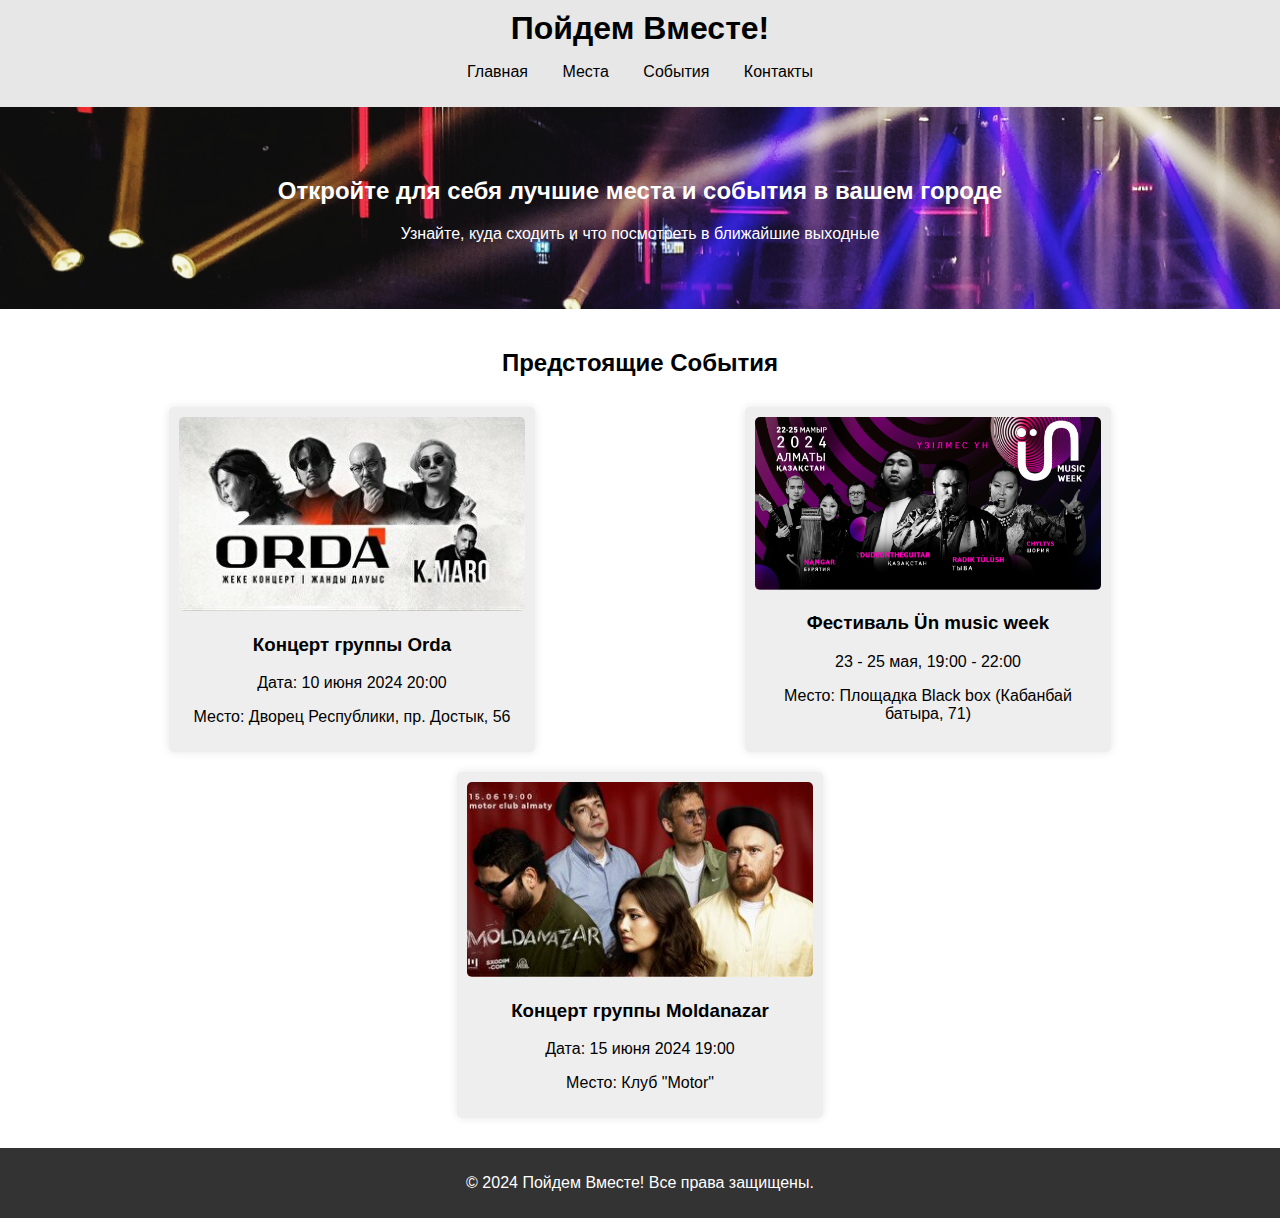
<file: index.html>
<!DOCTYPE html>
<html lang="en">
<head>
    <meta charset="UTF-8">
    <meta name="viewport" content="width=device-width, initial-scale=1.0">
    <title>Сходим</title>
    <link rel="stylesheet" href="style.css">
</head>
<body>
    <header>
        <div class="container">
            <h1>Пойдем Вместе!</h1>
            <nav>
                <ul>
                    <li><a href="#">Главная</a></li>
                    <li><a href="#">Места</a></li>
                    <li><a href="#">События</a></li>
                    <li><a href="#">Контакты</a></li>
                </ul>
            </nav>
        </div>
    </header>

    <main>
        <section class="hero">
            <div class="container4">
                <h2>Откройте для себя лучшие места и события в вашем городе</h2>
                <p>Узнайте, куда сходить и что посмотреть в ближайшие выходные</p>
            </div>
        </section>
        <style>
            .hero {
                background: url(img/bradcam_1.png);
            }
        </style>
        <section class="events">
            <div class="container">
                <h2>Предстоящие События</h2>
                <div class="event-list">
                    <div class="event">
                        <a href="event1.html"><img src="img/1.jpg" alt="Event 1"></a>
                        <h3>Концерт группы Orda</h3>
                        <p>Дата: 10 июня 2024 20:00</p>
                        <p>Место: Дворец Республики, пр. Достык, 56</p>
                    </div>
                    <div class="event">
                        <a href="event2.html"><img src="img/2.jpg" alt="Event 2"></a>
                        <h3>Фестиваль Ün music week</h3>
                        <p>23 - 25 мая, 19:00 - 22:00</p>
                        <p>Место: Площадка Black box (Кабанбай батыра, 71)</p>
                    </div>
                    <div class="event">
                        <a href="event3.html"><img src="img/3.jpg" alt="Event 3"></a>
                        <h3>Концерт группы Moldanazar</h3>
                        <p>Дата: 15 июня 2024 19:00</p>
                        <p>Место: Клуб "Motor"</p>
                    </div>
                </div>
            </div>
        </section>
    </main>

    <footer>
        <div class="container">
            <p>&copy; 2024 Пойдем Вместе! Все права защищены.</p>
        </div>
    </footer>

    <script src="script.js"></script>
</body>
</html>
</file>
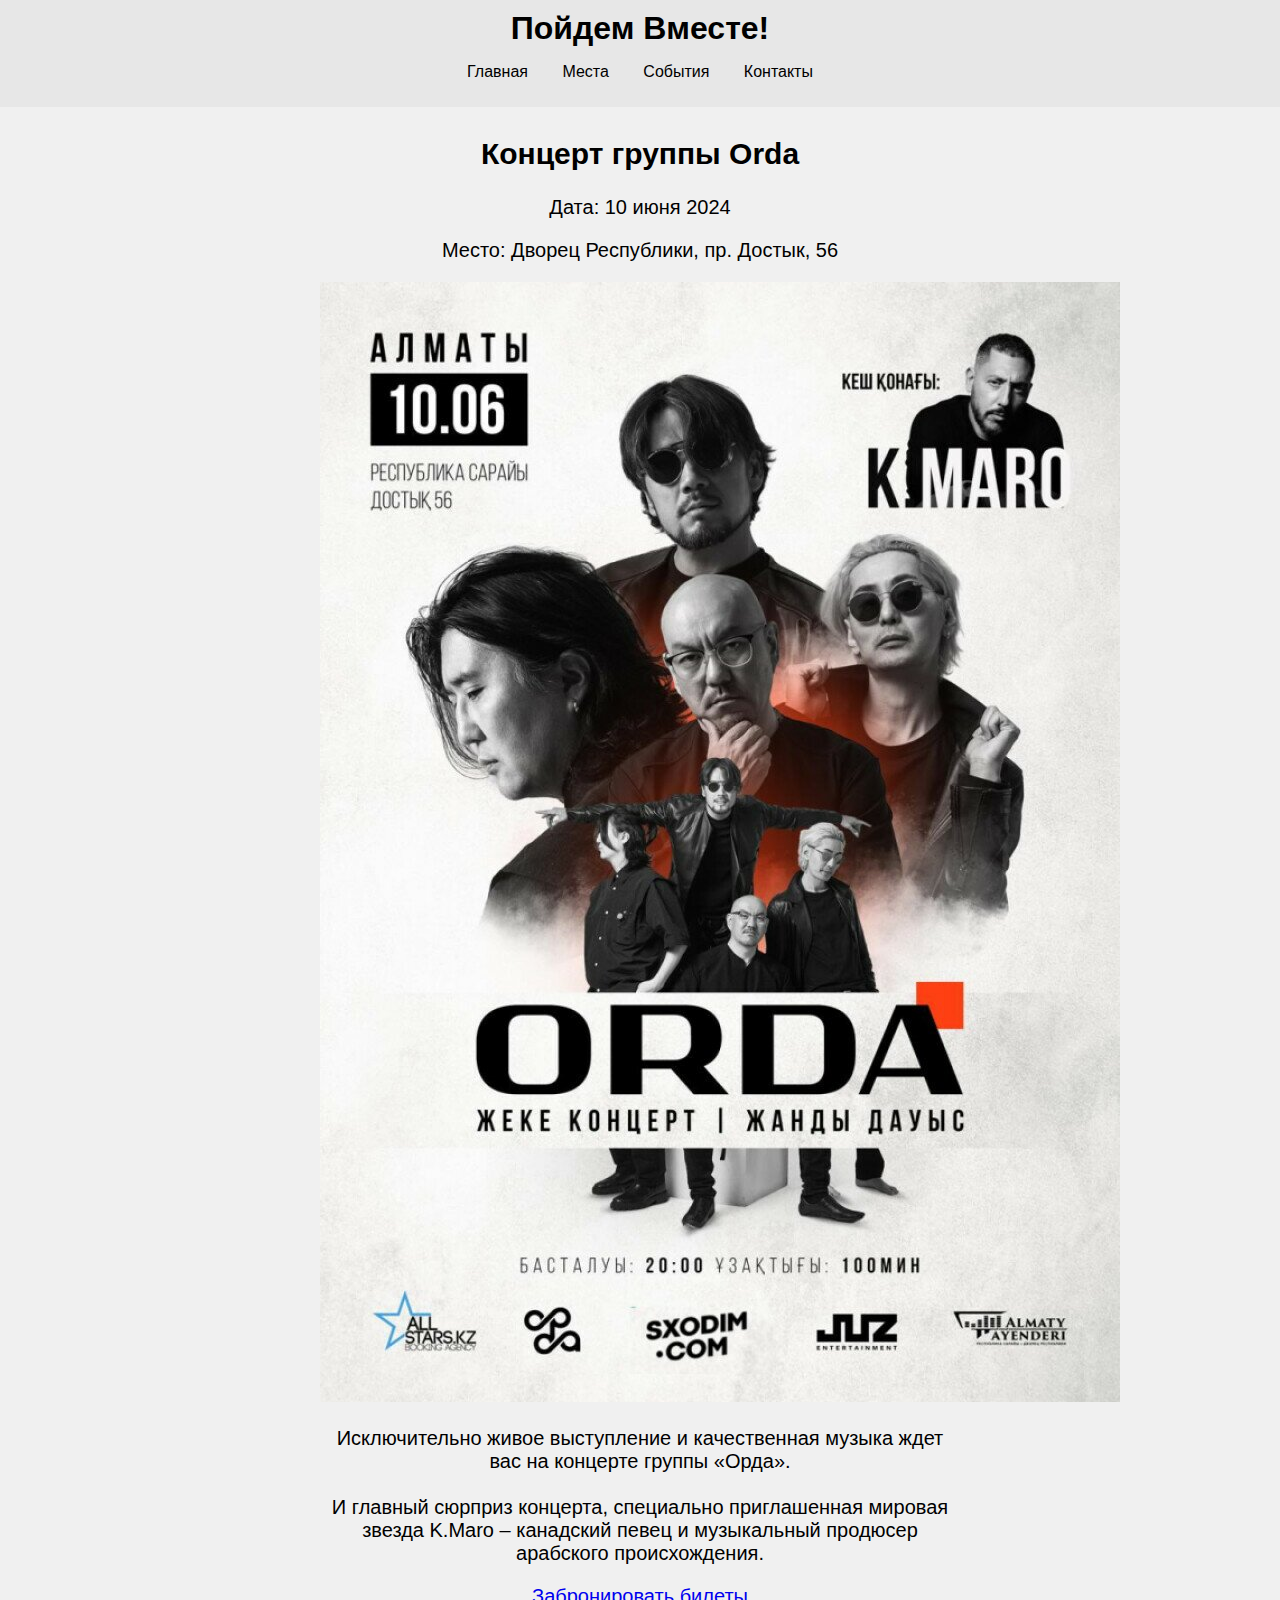
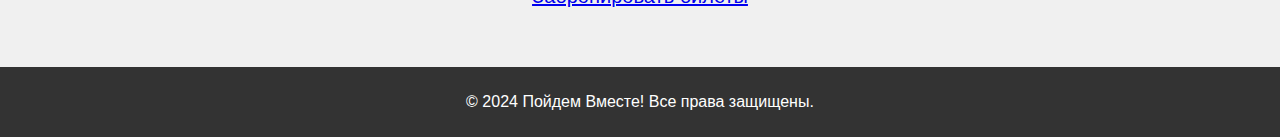
<file: event1.html>
<!DOCTYPE html>
<html lang="en">
<head>
    <meta charset="UTF-8">
    <meta name="viewport" content="width=device-width, initial-scale=1.0">
    <title>Концерт группы Orda</title>
    <link rel="stylesheet" href="style.css">
</head>
<body>
    <header>
        <div class="container">
            <h1>Пойдем Вместе!</h1>
            <nav>
                <ul>
                    <li><a href="index.html">Главная</a></li>
                    <li><a href="#">Места</a></li>
                    <li><a href="#">События</a></li>
                    <li><a href="#">Контакты</a></li>
                </ul>
            </nav>
        </div>
    </header>

    <main>
        <section class="event-details">
            <div class="container2">
                <h2>Концерт группы Orda</h2>
                <p>Дата: 10 июня 2024</p>
                <p>Место: Дворец Республики, пр. Достык, 56</p>
                <img src="img/11.jpg" alt="Концерт группы Orda">
                <p>Исключительно живое выступление и качественная музыка ждет вас на концерте группы «Орда».<br><br>И главный сюрприз концерта, специально приглашенная мировая звезда K.Maro – канадский певец и музыкальный продюсер арабского происхождения.</p>
                <a href="event1form.html" class="btn">Забронировать билеты</a>
            </div>
        </section>
    </main>
    <br>
    <br>
    <br>
        <style>
            .container2 {
                text-align: center;
                width: 50%;
                font-size: 20px;
                padding: 5px;
                margin: 0px auto;
            }
        </style>
    <footer>
        <div class="container">
            <p>&copy; 2024 Пойдем Вместе! Все права защищены.</p>
        </div>
    </footer>
</body>
</html>
</file>
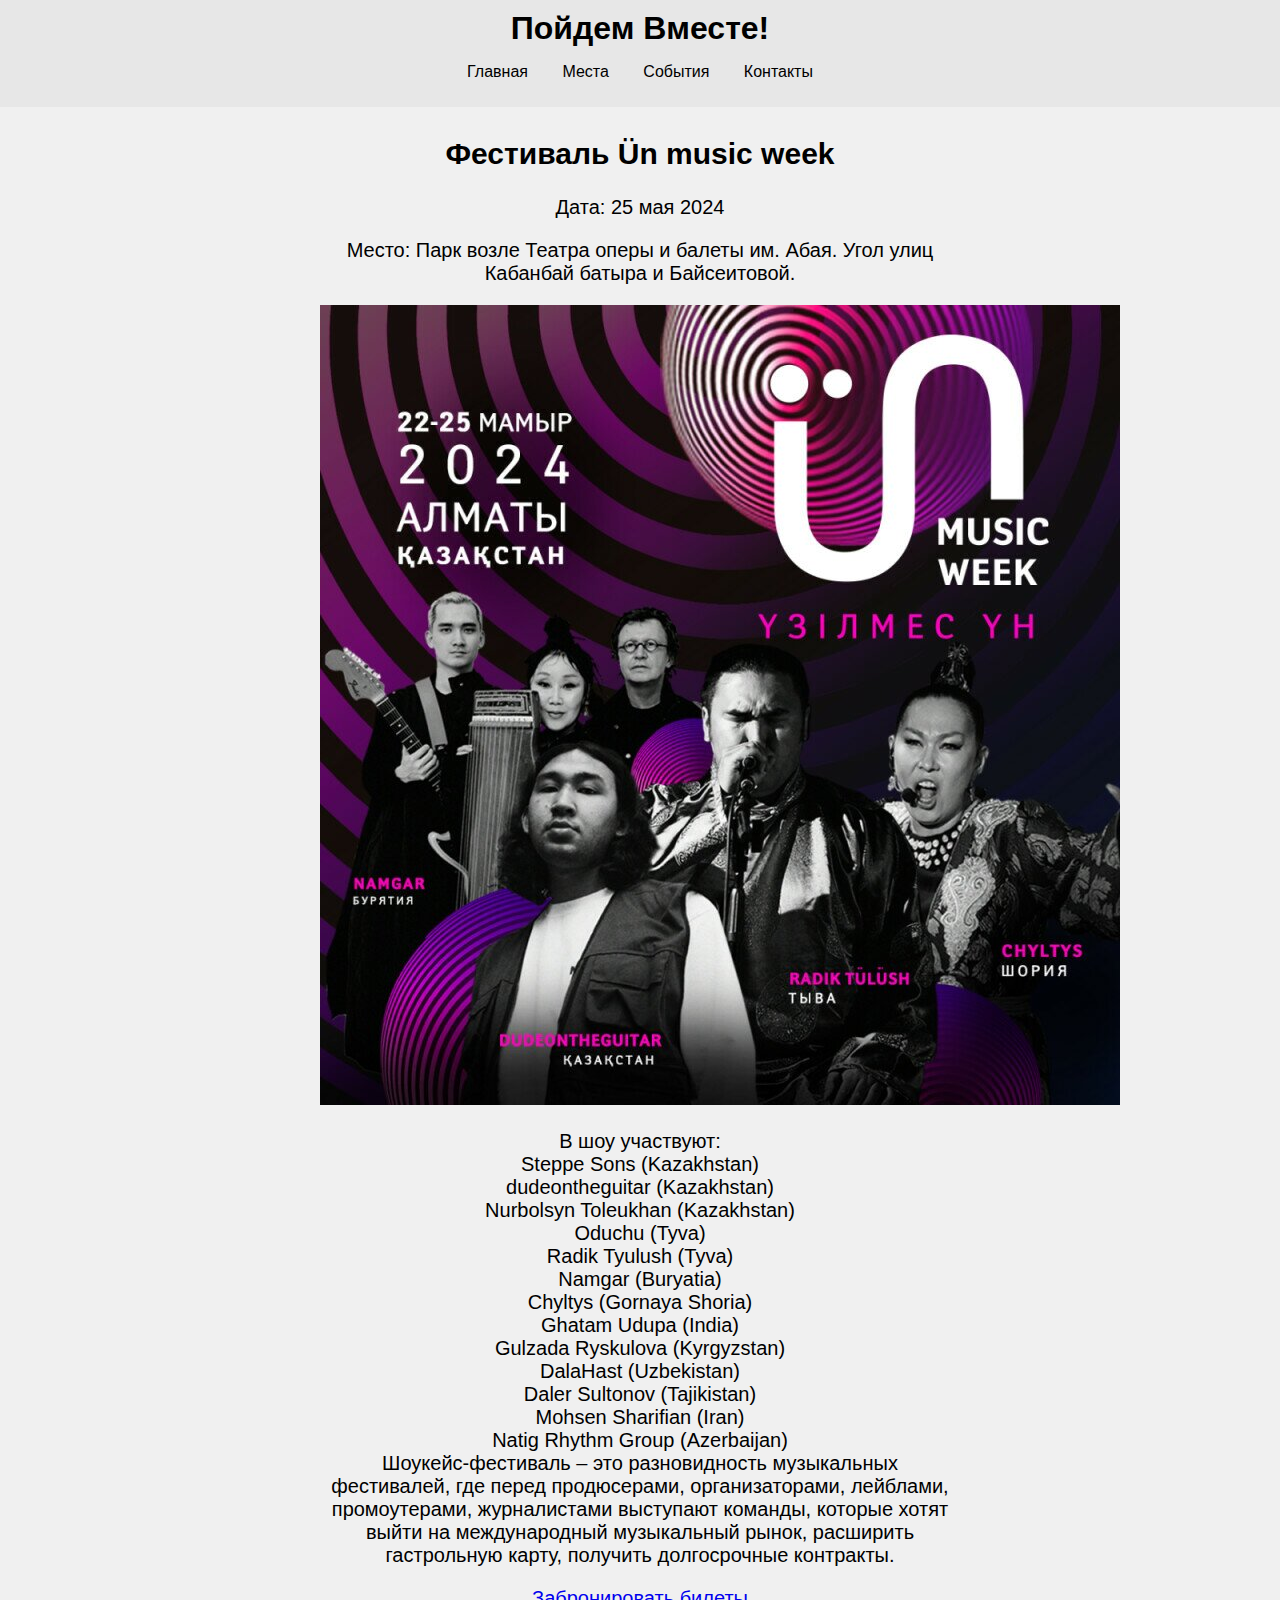
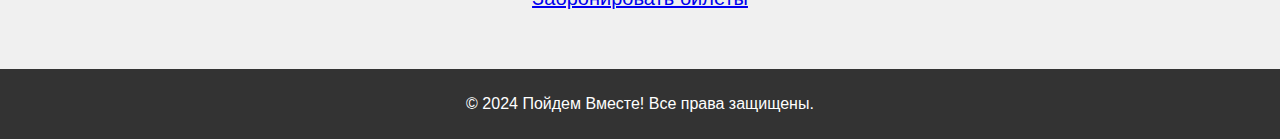
<file: event2.html>
<!DOCTYPE html>
<html lang="en">
<head>
    <meta charset="UTF-8">
    <meta name="viewport" content="width=device-width, initial-scale=1.0">
    <title>Концерт группы Orda</title>
    <link rel="stylesheet" href="style.css">
</head>
<body>
    <header>
        <div class="container">
            <h1>Пойдем Вместе!</h1>
            <nav>
                <ul>
                    <li><a href="index.html">Главная</a></li>
                    <li><a href="#">Места</a></li>
                    <li><a href="#">События</a></li>
                    <li><a href="#">Контакты</a></li>
                </ul>
            </nav>
        </div>
    </header>

    <main>
        <section class="event-details">
            <div class="container2">
                <h2>Фестиваль Ün music week</h2>
                <p>Дата: 25 мая 2024</p>
                <p>Место: Парк возле Театра оперы и балеты им. Абая. Угол улиц Кабанбай батыра и Байсеитовой.</p>
                <img src="img/21.jpg" alt="Концерт группы Orda">
                <p>В шоу участвуют:<br>

                    Steppe Sons (Kazakhstan)<br>
                    dudeontheguitar (Kazakhstan)<br>
                    Nurbolsyn Toleukhan (Kazakhstan)<br>
                    Oduchu (Tyva)<br>
                    Radik Tyulush (Tyva)<br>
                    Namgar (Buryatia)<br>
                    Chyltys (Gornaya Shoria)<br>
                    Ghatam Udupa (India)<br>
                    Gulzada Ryskulova (Kyrgyzstan)<br>
                    DalaHast (Uzbekistan)<br>
                    Daler Sultonov (Tajikistan)<br>
                    Mohsen Sharifian (Iran)<br>
                    Natig Rhythm Group (Azerbaijan)
                <br>
                Шоукейс-фестиваль – это разновидность музыкальных фестивалей, где перед продюсерами, организаторами, лейблами, промоутерами, журналистами выступают команды, которые хотят выйти на международный музыкальный рынок, расширить гастрольную карту, получить долгосрочные контракты.
            </p>
                <a href="event2form.html" class="btn">Забронировать билеты</a>
            </div>
        </section>
    </main>
    <br>
    <br>
    <br>
        <style>
            .container2 {
                text-align: center;
                width: 50%;
                font-size: 20px;
                padding: 5px;
                margin: 0px auto;
            }
        </style>
    <footer>
        <div class="container">
            <p>&copy; 2024 Пойдем Вместе! Все права защищены.</p>
        </div>
    </footer>
</body>
</html>
</file>
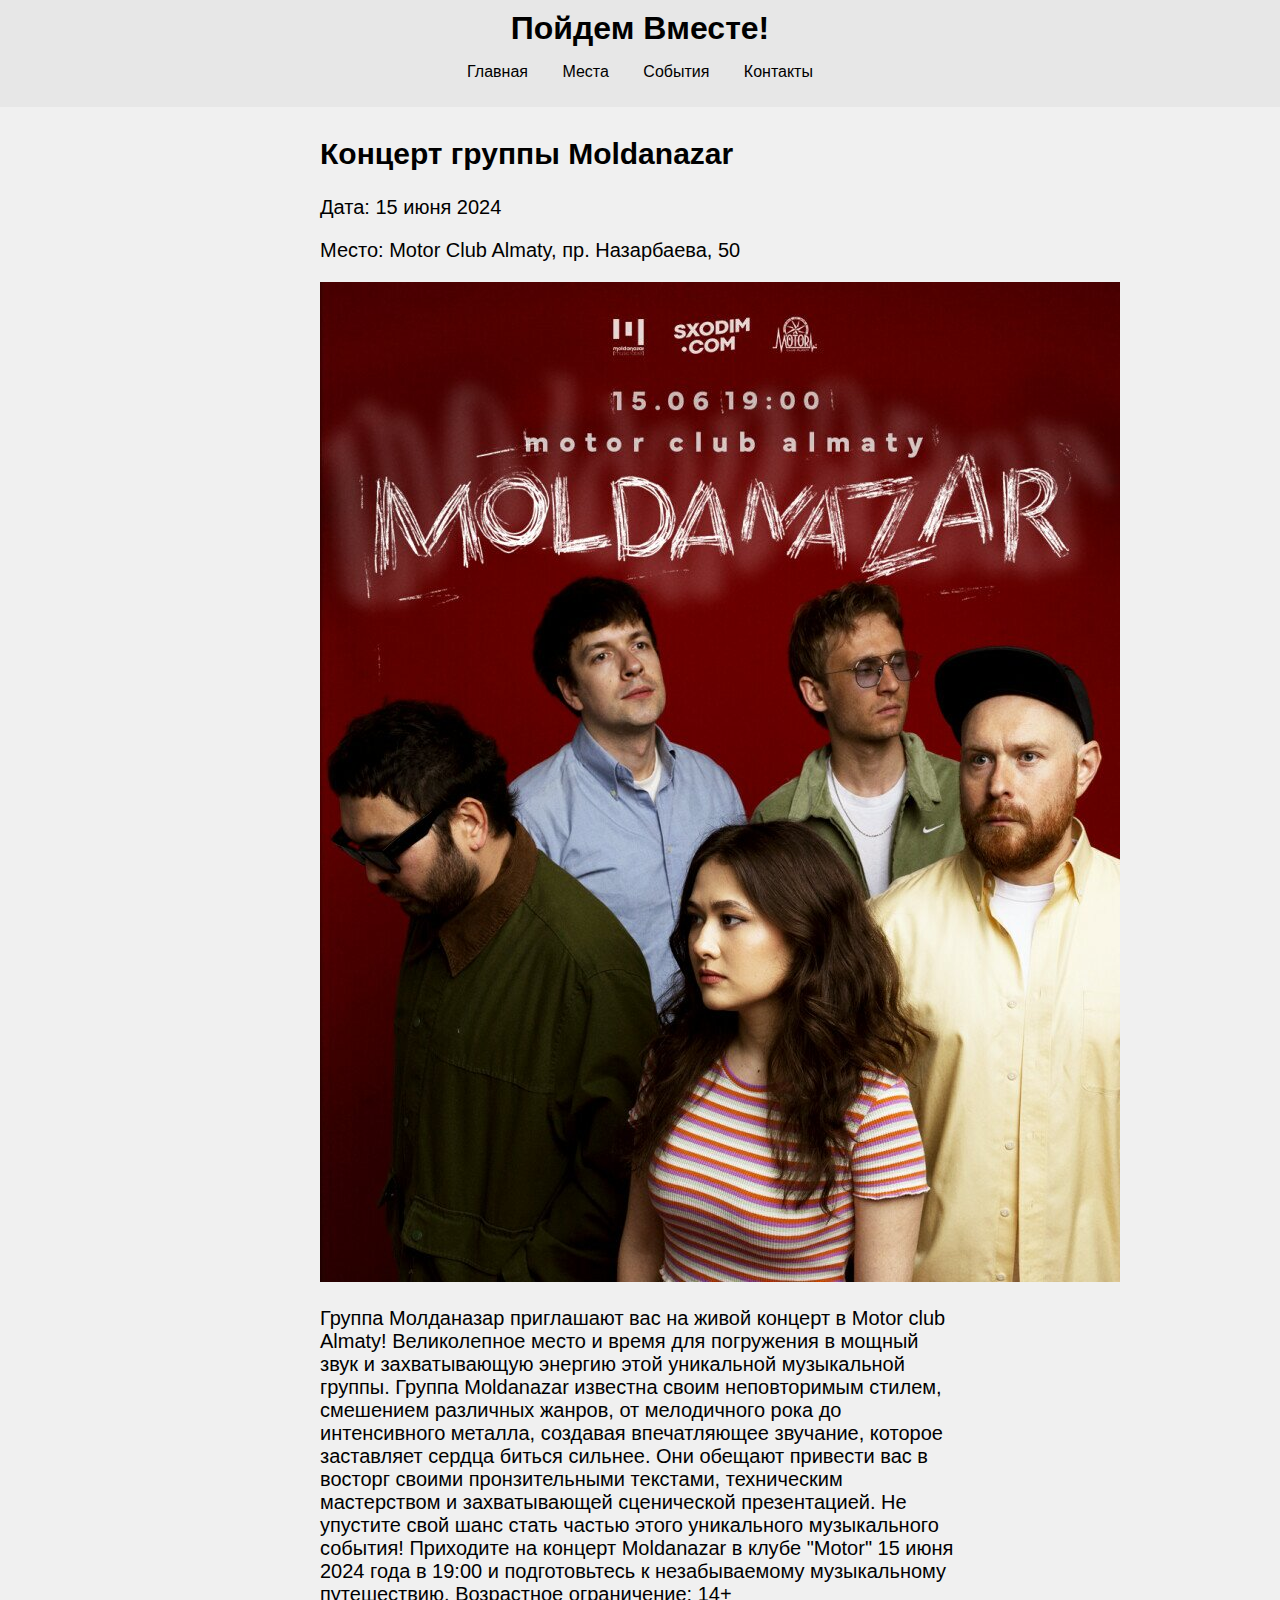
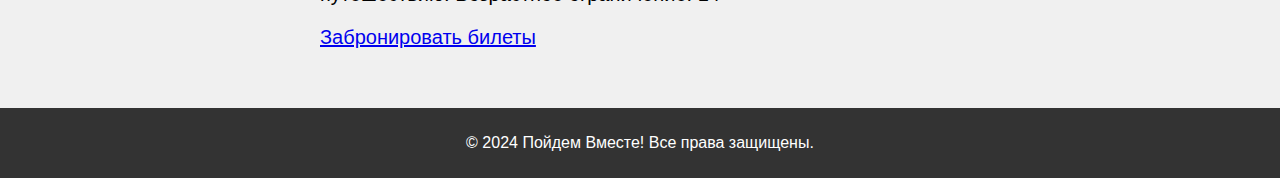
<file: event3.html>
<!DOCTYPE html>
<html lang="en">
<head>
    <meta charset="UTF-8">
    <meta name="viewport" content="width=device-width, initial-scale=1.0">
    <title>Концерт группы Orda</title>
    <link rel="stylesheet" href="style.css">
</head>
<body>
    <header>
        <div class="container">
            <h1>Пойдем Вместе!</h1>
            <nav>
                <ul>
                    <li><a href="index.html">Главная</a></li>
                    <li><a href="#">Места</a></li>
                    <li><a href="#">События</a></li>
                    <li><a href="#">Контакты</a></li>
                </ul>
            </nav>
        </div>
    </header>

    <main>
        <section class="event-details">
            <div class="container2">
                <h2>Концерт группы Moldanazar</h2>
                <p>Дата: 15 июня 2024</p>
                <p>Место: Motor Club Almaty, пр. Назарбаева, 50</p>
                <img src="img/31.jpg" alt="Концерт группы Orda">
                <p>Группа Молданазар приглашают вас на живой концерт в Motor club Almaty! Великолепное место и время для погружения в мощный звук и захватывающую энергию этой уникальной музыкальной группы.

                    Группа Moldanazar известна своим неповторимым стилем, смешением различных жанров, от мелодичного рока до интенсивного металла, создавая впечатляющее звучание, которое заставляет сердца биться сильнее. Они обещают привести вас в восторг своими пронзительными текстами, техническим мастерством и захватывающей сценической презентацией.
                    
                    Не упустите свой шанс стать частью этого уникального музыкального события! Приходите на концерт Moldanazar в клубе "Motor" 15 июня 2024 года в 19:00 и подготовьтесь к незабываемому музыкальному путешествию.
                    
                    Возрастное ограничение: 14+</p>
                <a href="event3form.html" class="btn">Забронировать билеты</a>
            </div>
        </section>
    </main>
    <br>
    <br>
    <br>
        <style>
            .container2 {
                text-align: left;
                font-size: 20px;
                padding: 5px;
                width: 50%;
                margin: 0px auto;
            }
        </style>
    <footer>
        <div class="container">
            <p>&copy; 2024 Пойдем Вместе! Все права защищены.</p>
        </div>
    </footer>
</body>
</html>
</file>
<file: style.css>
body {
    font-family: Arial, sans-serif;
    margin: 0;
    padding: 0;
    background-color: #f0f0f0;
}

.container {
    width: 90%;
    margin: 0 auto;
}

header {
    background-color: #e7e7e7;
    color: #000;
    padding: 10px 0;
}

header h1 {
    margin: 0;
    text-align: center;
}

nav ul {
    list-style-type: none;
    padding: 0;
    text-align: center;
}

nav ul li {
    display: inline;
    margin: 0 15px;
}

nav ul li a {
    color: #000;
    text-decoration: none;
}

.hero {
    background-color: #555;
    color: #fff;
    padding: 50px 0;
    text-align: center;
}

.events {
    background-color: #fff;
    padding: 20px 0;
}

.events h2 {
    text-align: center;
}

.event-list {
    display: flex;
    justify-content: space-around;
    flex-wrap: wrap;
}

.event {
    background-color: #eee;
    margin: 10px;
    padding: 10px;
    border-radius: 5px;
    width: 30%;
    box-shadow: 0 0 10px rgba(0, 0, 0, 0.1);
    text-align: center;
}

.event img {
    max-width: 100%;
    border-radius: 5px;
}

footer {
    background-color: #333;
    color: #fff;
    text-align: center;
    padding: 10px 0;
    bottom: 0;
    width: 100%;
}
</file>
